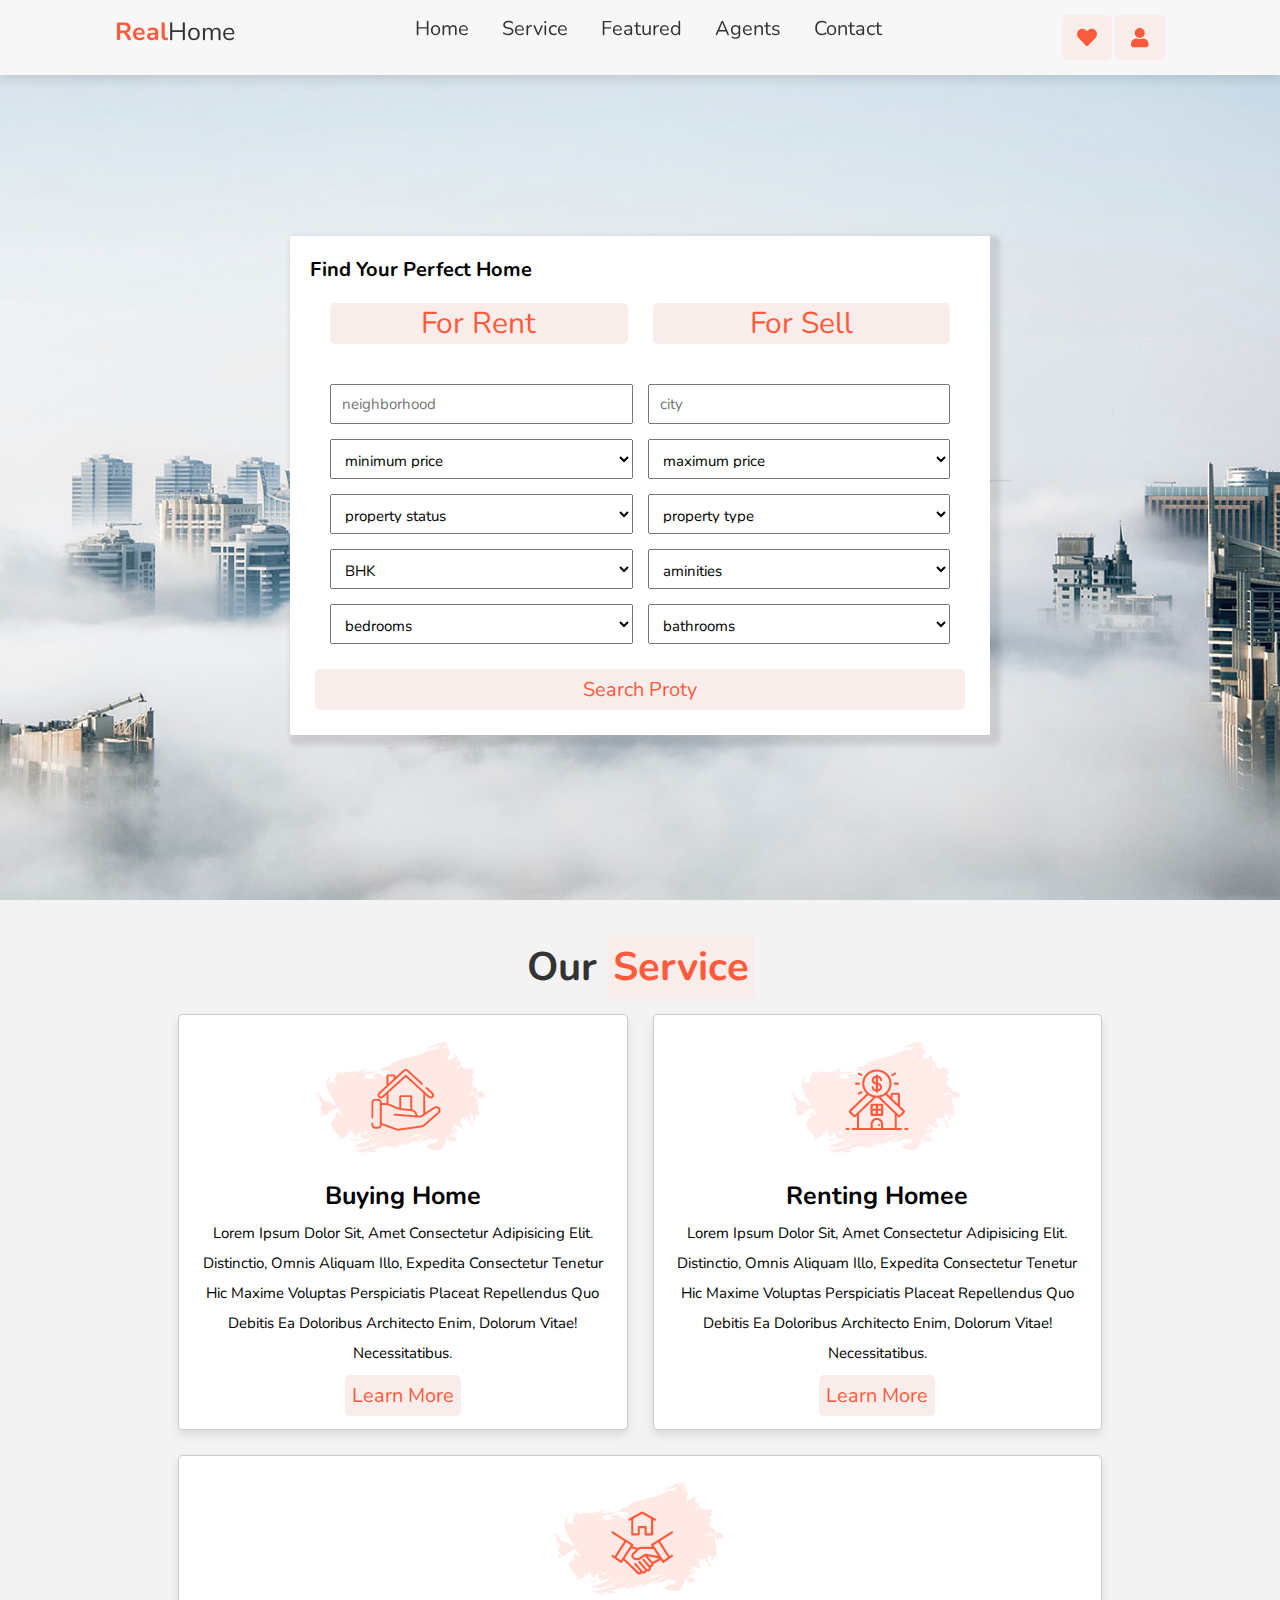
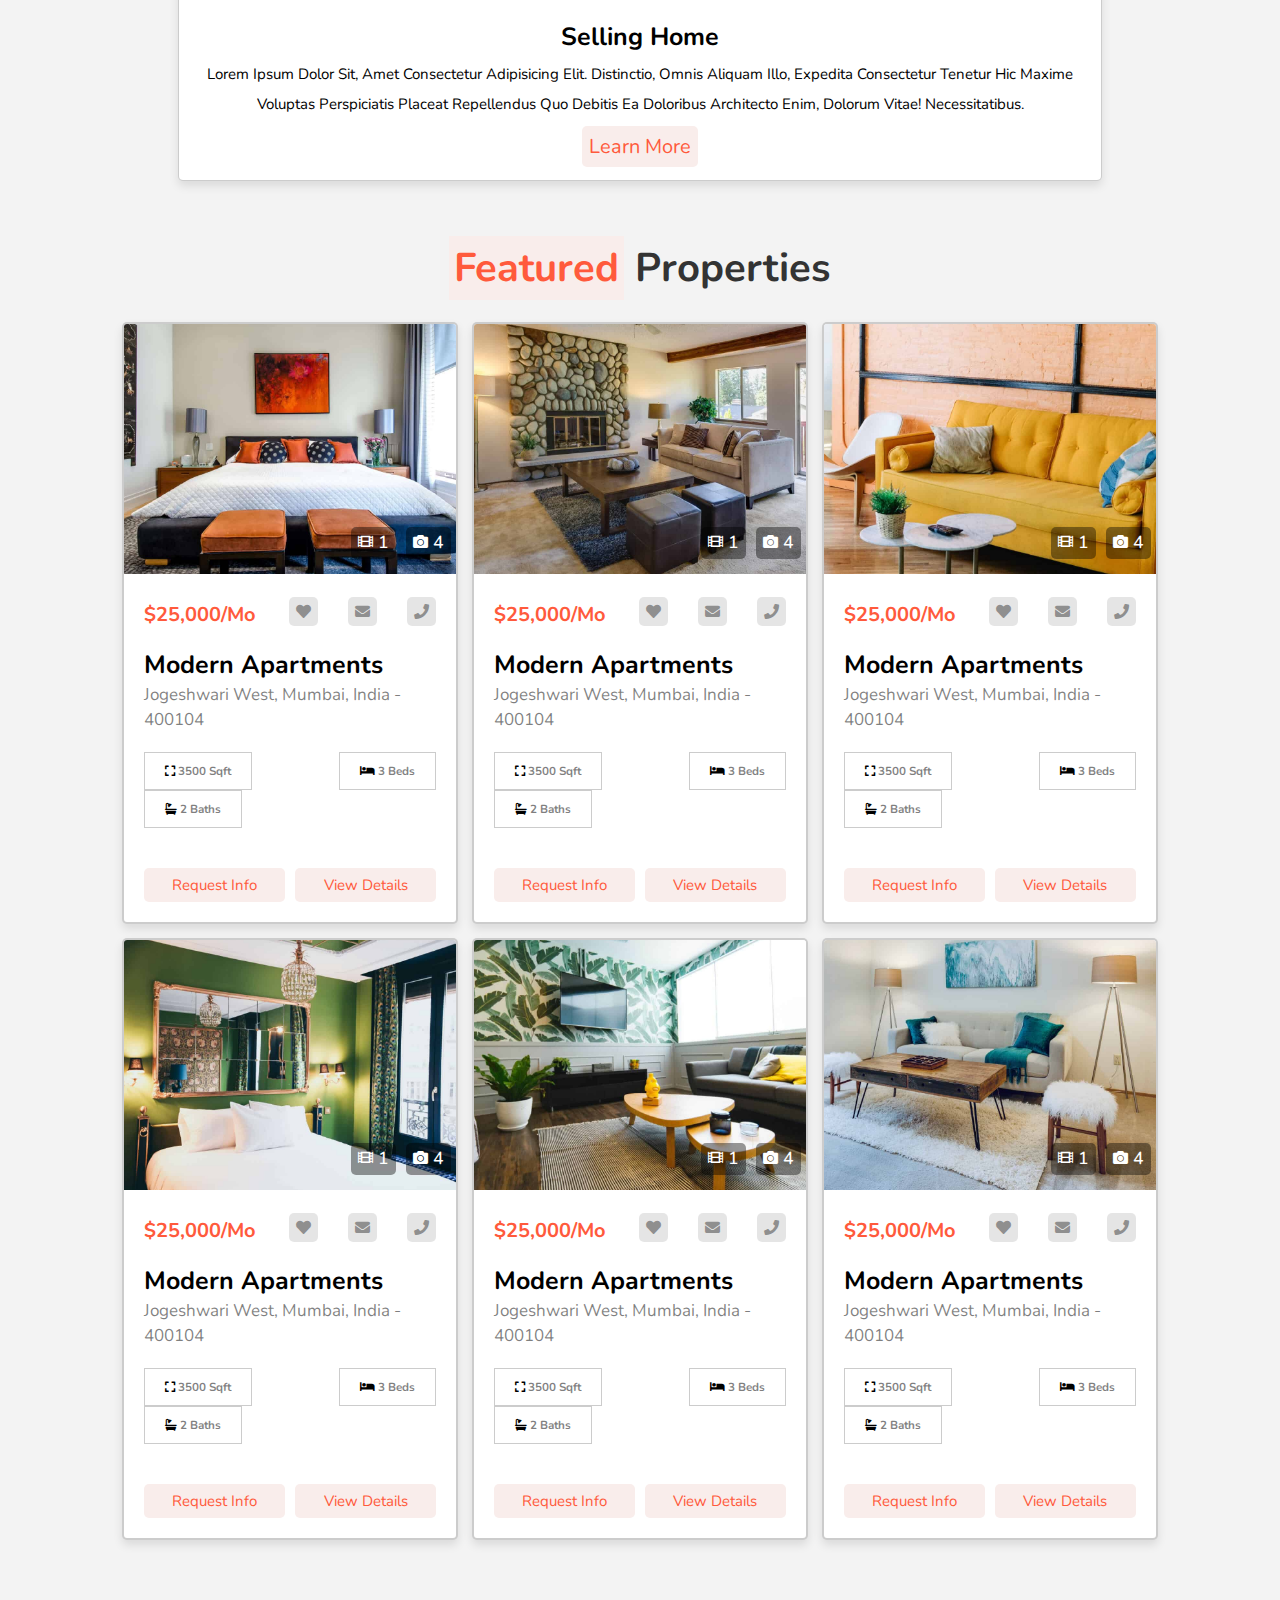
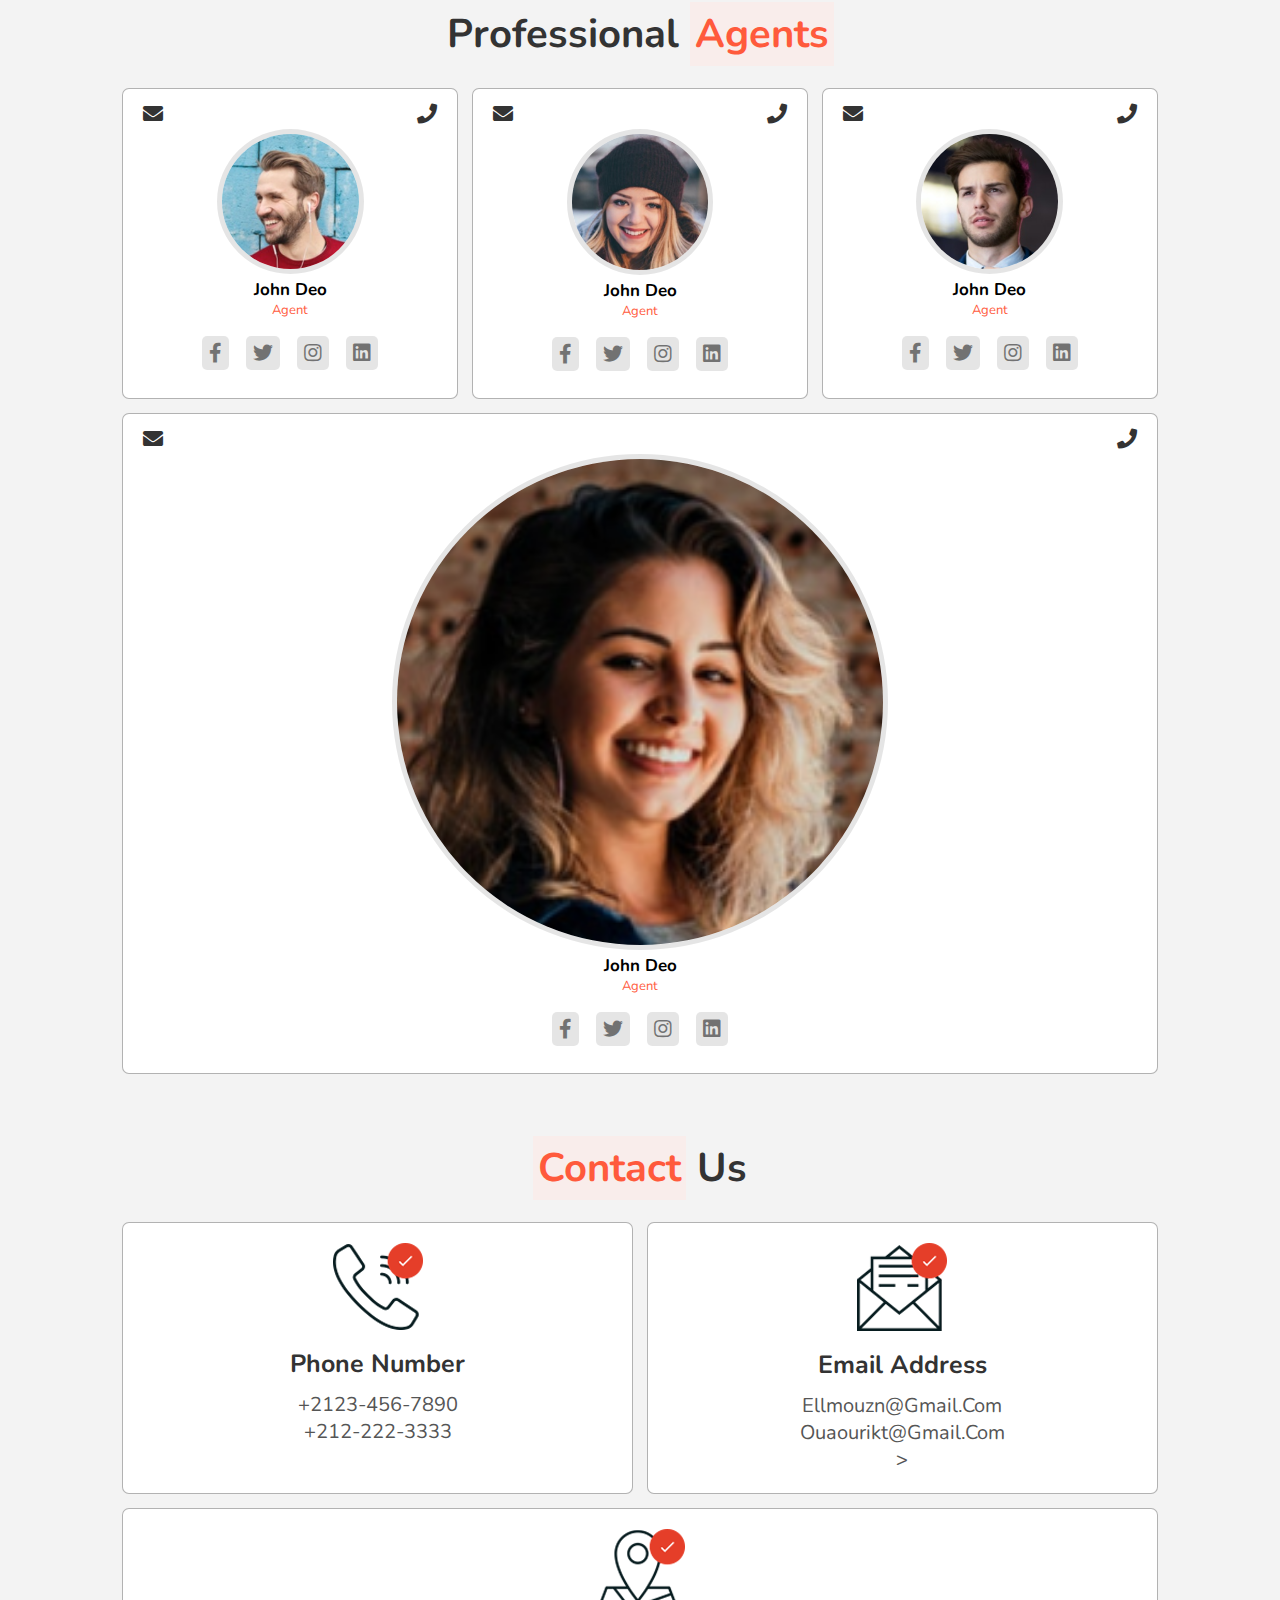
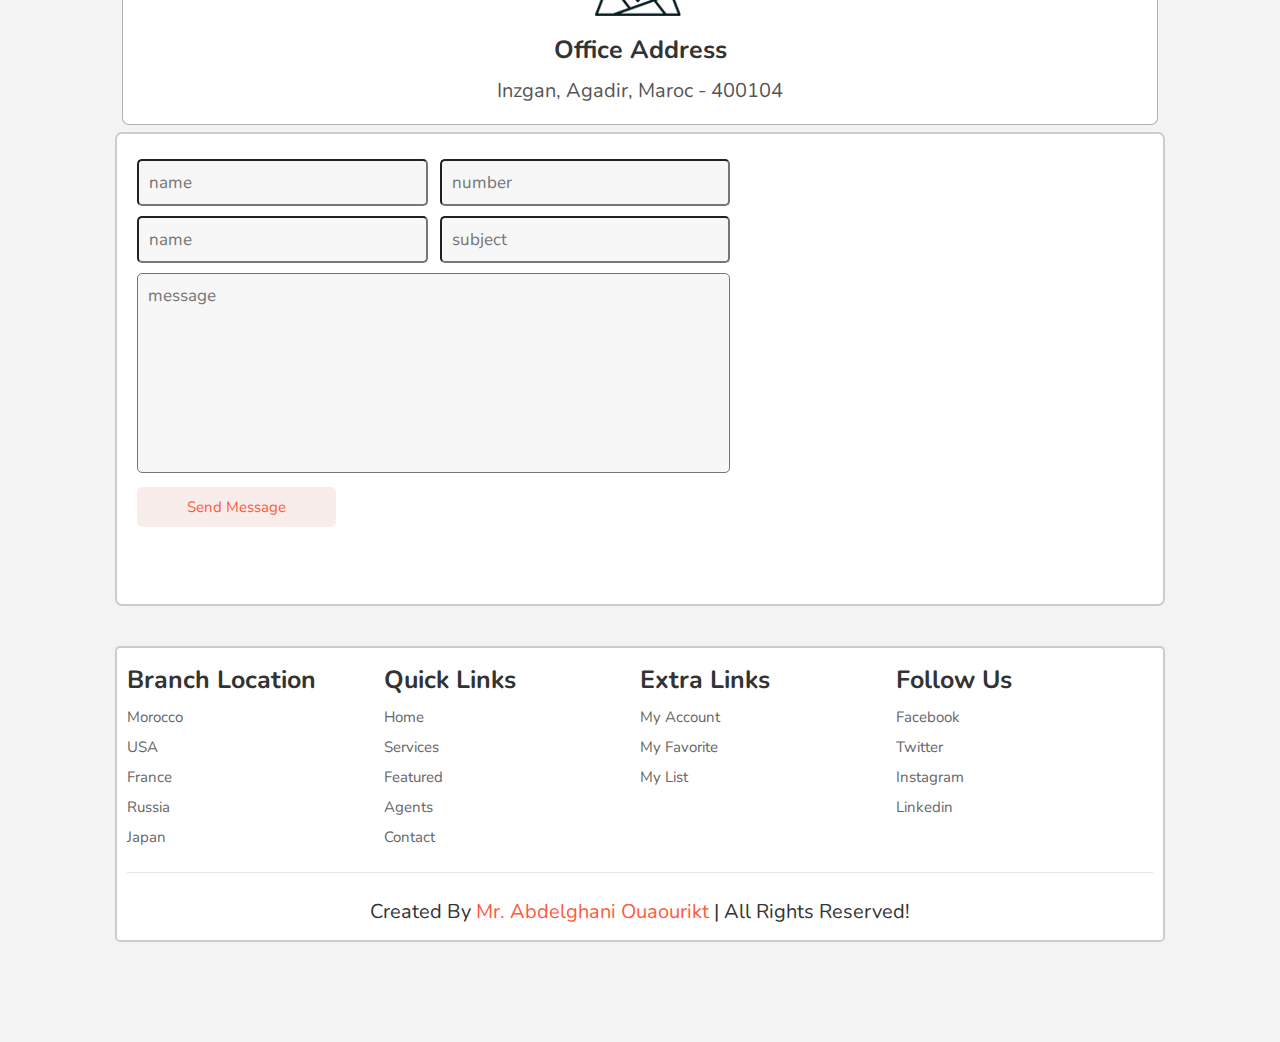
<file: website/html/index.html>
<!DOCTYPE html>
<html lang="en">
<head>
    <meta charset="UTF-8">
    <meta http-equiv="X-UA-Compatible" content="IE=edge">
    <meta name="viewport" content="width=device-width, initial-scale=1.0">

    <!-- font awesome cdn link  -->
    <link rel="stylesheet" href="https://cdnjs.cloudflare.com/ajax/libs/font-awesome/5.15.3/css/all.min.css">
    <!--  link file css-->
    <link rel="stylesheet" href="../css/style.css">
    <title>Document</title>
</head>
<body>

    <!-- start header-->
    <header>
        <a href="#" class="logo"><span>Real</span>Home</a>

        <nav class="navbar">
            <a href="#home">Home</a>
            <a href="#service">Service</a>
            <a href="#featured">Featured</a>
            <a href="#agents">Agents</a>
            <a href="#contact">Contact</a>
        </nav>

        <div class="icon">
            <div id="menu-bars" class="fas fa-bars"></div>
            <a href="#" class="fas fa-heart"></a>
            <a href="#" class="fas fa-user"></a>
        </div>
    </header>
    <!-- header ends-->

    <!-- section home -->
    <section class="home" id="home">
        <form action="">

            <h1>find your perfect home</h1>

            <div class="button">
                <a href="#" class="btn">For Rent</a>
                <a href="#" class="btn">For Sell</a>
            </div>



            <div class="inputbox">
                <input type="text" placeholder="neighborhood">
                <input type="text" placeholder="city"> 

                <select name="" id="">
                    <option value="" disabled hidden selected>minimum price</option>
                    <option value="5000$">5000$</option>
                    <option value="10000$">10000$</option>
                    <option value="15000$">15000$</option>
                    <option value="20000$">20000$</option>
                    <option value="25000$">25000$</option>
                </select>

                <select name="" id="">
                    <option value="" disabled hidden selected>maximum price</option>
                    <option value="50000$">50000$</option>
                    <option value="150000$">15000$</option>
                    <option value="210000$">210000$</option>
                    <option value="45000$">45000$</option>
                    <option value="2500000$">250000$</option>
                </select>

                <select name="" id="">
                    <option value="" disabled hidden selected>property status</option>
                    <option value="Ready to move">Ready to move</option>
                    <option value="under construction">under construction</option>
                    <option value="furnished">furnished</option>
                    <option value="semi-furnished">semi-furnished</option>
                    <option value="unfurnished">unfurnished</option>
                </select>

                <select name="" id="">
                    <option value="" disabled hidden selected>property type</option>
                    <option value="flat">flat</option>
                    <option value="house">house</option>
                    <option value="shop">shop</option>
                    <option value="warehouse">warehouse</option>
                    <option value="land">land</option>
                </select>

                <select name="" id="">
                    <option value="" disabled hidden selected>BHK</option>
                    <option value="1BHK">1BHK</option>
                    <option value="2BHK">2BHK</option>
                    <option value="3BHK">3BHK</option>
                    <option value="4BHK">4BHK</option>
                    <option value="5BHK">5BHK</option>
                </select>

                <select name="" id="">
                    <option value="" disabled hidden selected>aminities</option>
                    <option value="parking space">parking space</option>
                    <option value="swimming pool">swimming pool</option>
                    <option value="playground">playground</option>
                    <option value="security">security</option>
                    <option value="all">all</option>
                </select>

                <select name="" id="">
                    <option value="" disabled hidden selected>bedrooms</option>
                    <option value="1 bedroom">1 bedroom</option>
                    <option value="2 bedroom">2 bedroom</option>
                    <option value="3 bedroom">3 bedroom</option>
                    <option value="4 bedroom">4 bedroom</option>
                    <option value="5 bedroom">5 bedroom</option>
                </select>

                <select name="" id="">
                    <option value="" disabled hidden selected>bathrooms</option>
                    <option value="1 bathroom">1 bathroom</option>
                    <option value="2 bathroom">2 bathroom</option>
                    <option value="3 bathroom">3 bedroom</option>
                    <option value="4 bathroom">4 bathroom</option>
                    <option value="5 bathroom">5 bathroom</option>
                </select>
            </div>
            <div class="bnt">
                <a href="#" class="btn">Search Proty</a>
            </div>
            
        </form>
    </section>
    <!-- end section home -->

    <!-- section service-->
    <section class="service" id="service">

            <h1>Our <span>Service</span></h1>

        
        <div class="container">
            <div class="contente">
                <img src="../image/s-1.png" alt="">
                <h3>Buying Home</h3>
                <p>Lorem ipsum dolor sit, amet consectetur adipisicing elit. Distinctio, omnis aliquam illo, expedita consectetur tenetur hic maxime voluptas perspiciatis placeat repellendus quo debitis ea doloribus architecto enim, dolorum vitae! Necessitatibus.
                </p>
                <div class="bn">
                    <a href="#" class="btn">Learn more</a>
                </div>
            </div>

            <div class="contente">
                <img src="../image/s-2.png" alt="">
                <h3>Renting Homee</h3>
                <p>Lorem ipsum dolor sit, amet consectetur adipisicing elit. Distinctio, omnis aliquam illo, expedita consectetur tenetur hic maxime voluptas perspiciatis placeat repellendus quo debitis ea doloribus architecto enim, dolorum vitae! Necessitatibus.
                <div class="bn">
                    <a href="#" class="btn">Learn more</a>
                </div>
            </div>


            <div class="contente">
                <img src="../image/s-3.png" alt="">
                <h3>Selling Home</h3>
                <p>Lorem ipsum dolor sit, amet consectetur adipisicing elit. Distinctio, omnis aliquam illo, expedita consectetur tenetur hic maxime voluptas perspiciatis placeat repellendus quo debitis ea doloribus architecto enim, dolorum vitae! Necessitatibus.
                </p>
                <div class="bn">
                    <a href="#" class="btn">Learn more</a>
                </div>
            </div>
        </div>
    </section>
    <!-- section end -->

    <!-- section featured-->
    <section id="featured" class="featured">
        <h1><span>Featured</span> Properties</h1>
        <div class="box-container">
            <div class="box">
                <div class="container">
                    <div class="image-container">
                        <img src="../image/img-1.jpg" alt="">
                        <div class="info">
                            <h3>3 days ago</h3>
                            <h3>for rent</h3>
                        </div>

                        <div class="icons">
                            <a href="#" class="fas fa-film"><h3>1</h3></a>
                            <a href="#" class="fas fa-camera"><h3>4</h3></a>
                        </div>


                    </div>
                </div>

                <div class="centent">
                    <div class="price">
                        <h3>$25,000/mo</h3>
                        <a href="#" class="fas fa-heart"></a>
                        <a href="#" class="fas fa-envelope"></a>
                        <a href="#" class="fas fa-phone"></a>
                    </div>
                    <div class="par-container">
                        <h3>modern apartments</h3>
                        <p>jogeshwari west, mumbai, india - 400104</p>
                    </div>

                    <div class="content-icons">
                        <h3> <i class="fas fa-expand"></i> 3500 sqft </h3>
                        <h3> <i class="fas fa-bed"></i> 3 beds </h3>
                        <h3> <i class="fas fa-bath"></i> 2 baths </h3>
                    </div>

                    <div class="button">
                        <a href="#" class="btn">request info</a>
                        <a href="#" class="btn">view details</a>
                    </div>
                </div>
            </div>

            <div class="box">
                <div class="container">
                    <div class="image-container">
                        <img src="../image/img-2.jpg" alt="">
                        <div class="info">
                            <h3>3 days ago</h3>
                            <h3>for rent</h3>
                        </div>

                        <div class="icons">
                            <a href="#" class="fas fa-film"><h3>1</h3></a>
                            <a href="#" class="fas fa-camera"><h3>4</h3></a>
                        </div>


                    </div>
                </div>

                <div class="centent">
                    <div class="price">
                        <h3>$25,000/mo</h3>
                        <a href="#" class="fas fa-heart"></a>
                        <a href="#" class="fas fa-envelope"></a>
                        <a href="#" class="fas fa-phone"></a>
                    </div>
                    <div class="par-container">
                        <h3>modern apartments</h3>
                        <p>jogeshwari west, mumbai, india - 400104</p>
                    </div>

                    <div class="content-icons">
                        <h3> <i class="fas fa-expand"></i> 3500 sqft </h3>
                        <h3> <i class="fas fa-bed"></i> 3 beds </h3>
                        <h3> <i class="fas fa-bath"></i> 2 baths </h3>
                    </div>

                    <dib class="button">
                        <a href="#" class="btn">request info</a>
                        <a href="#" class="btn">view details</a>
                    </dib>
                </div>
            </div>


            <div class="box">
                <div class="container">
                    <div class="image-container">
                        <img src="../image/img-3.jpg" alt="">
                        <div class="info">
                            <h3>3 days ago</h3>
                            <h3>for rent</h3>
                        </div>

                        <div class="icons">
                            <a href="#" class="fas fa-film"><h3>1</h3></a>
                            <a href="#" class="fas fa-camera"><h3>4</h3></a>
                        </div>
                    </div>
                </div>

                <div class="centent">
                    <div class="price">
                        <h3>$25,000/mo</h3>
                        <a href="#" class="fas fa-heart"></a>
                        <a href="#" class="fas fa-envelope"></a>
                        <a href="#" class="fas fa-phone"></a>
                    </div>
                    <div class="par-container">
                        <h3>modern apartments</h3>
                        <p>jogeshwari west, mumbai, india - 400104</p>
                    </div>

                    <div class="content-icons">
                        <h3> <i class="fas fa-expand"></i> 3500 sqft </h3>
                        <h3> <i class="fas fa-bed"></i> 3 beds </h3>
                        <h3> <i class="fas fa-bath"></i> 2 baths </h3>
                    </div>

                    <dib class="button">
                        <a href="#" class="btn">request info</a>
                        <a href="#" class="btn">view details</a>
                    </dib>
                </div>
            </div>


            <div class="box">
                <div class="container">
                    <div class="image-container">
                        <img src="../image/img-4.jpg" alt="">
                        <div class="info">
                            <h3>3 days ago</h3>
                            <h3>for rent</h3>
                        </div>

                        <div class="icons">
                            <a href="#" class="fas fa-film"><h3>1</h3></a>
                            <a href="#" class="fas fa-camera"><h3>4</h3></a>
                        </div>


                    </div>
                </div>

                <div class="centent">
                    <div class="price">
                        <h3>$25,000/mo</h3>
                        <a href="#" class="fas fa-heart"></a>
                        <a href="#" class="fas fa-envelope"></a>
                        <a href="#" class="fas fa-phone"></a>
                    </div>
                    <div class="par-container">
                        <h3>modern apartments</h3>
                        <p>jogeshwari west, mumbai, india - 400104</p>
                    </div>

                    <div class="content-icons">
                        <h3> <i class="fas fa-expand"></i> 3500 sqft </h3>
                        <h3> <i class="fas fa-bed"></i> 3 beds </h3>
                        <h3> <i class="fas fa-bath"></i> 2 baths </h3>
                    </div>

                    <dib class="button">
                        <a href="#" class="btn">request info</a>
                        <a href="#" class="btn">view details</a>
                    </dib>
                </div>
            </div>


            <div class="box">
                <div class="container">
                    <div class="image-container">
                        <img src="../image/img-5.jpg" alt="">
                        <div class="info">
                            <h3>3 days ago</h3>
                            <h3>for rent</h3>
                        </div>

                        <div class="icons">
                            <a href="#" class="fas fa-film"><h3>1</h3></a>
                            <a href="#" class="fas fa-camera"><h3>4</h3></a>
                        </div>


                    </div>
                </div>

                <div class="centent">
                    <div class="price">
                        <h3>$25,000/mo</h3>
                        <a href="#" class="fas fa-heart"></a>
                        <a href="#" class="fas fa-envelope"></a>
                        <a href="#" class="fas fa-phone"></a>
                    </div>
                    <div class="par-container">
                        <h3>modern apartments</h3>
                        <p>jogeshwari west, mumbai, india - 400104</p>
                    </div>

                    <div class="content-icons">
                        <h3> <i class="fas fa-expand"></i> 3500 sqft </h3>
                        <h3> <i class="fas fa-bed"></i> 3 beds </h3>
                        <h3> <i class="fas fa-bath"></i> 2 baths </h3>
                    </div>

                    <dib class="button">
                        <a href="#" class="btn">request info</a>
                        <a href="#" class="btn">view details</a>
                    </dib>
                </div>
            </div>


            <div class="box">
                <div class="container">
                    <div class="image-container">
                        <img src="../image/img-6.jpg" alt="">
                        <div class="info">
                            <h3>3 days ago</h3>
                            <h3>for rent</h3>
                        </div>

                        <div class="icons">
                            <a href="#" class="fas fa-film"><h3>1</h3></a>
                            <a href="#" class="fas fa-camera"><h3>4</h3></a>
                        </div>


                    </div>
                </div>

                <div class="centent">
                    <div class="price">
                        <h3>$25,000/mo</h3>
                        <a href="#" class="fas fa-heart"></a>
                        <a href="#" class="fas fa-envelope"></a>
                        <a href="#" class="fas fa-phone"></a>
                    </div>
                    <div class="par-container">
                        <h3>modern apartments</h3>
                        <p>jogeshwari west, mumbai, india - 400104</p>
                    </div>

                    <div class="content-icons">
                        <h3> <i class="fas fa-expand"></i> 3500 sqft </h3>
                        <h3> <i class="fas fa-bed"></i> 3 beds </h3>
                        <h3> <i class="fas fa-bath"></i> 2 baths </h3>
                    </div>

                    <dib class="button">
                        <a href="#" class="btn">request info</a>
                        <a href="#" class="btn">view details</a>
                    </dib>
                </div>
            </div>
        </div>  
    </section>
    <!-- section end-->
    

    <section class="agents" id="agents">
        <h1> professional <span>agents</span> </h1>
        <div class="agent-container">
            <div class="co-ag">
                <a href="#" class="fas fa-envelope"></a>
                <a href="#" class="fas fa-phone"></a>
                <img src="../image/pic-1.png" alt="">
                <h3>john deo</h3>
                <span>agent</span>
                <div class="share">
                    <a href="#" class="fab fa-facebook-f"></a>
                    <a href="#" class="fab fa-twitter"></a>
                    <a href="#" class="fab fa-instagram"></a>
                    <a href="#" class="fab fa-linkedin"></a>
                </div>

            </div>

            <div class="co-ag">
                <a href="#" class="fas fa-envelope"></a>
                <a href="#" class="fas fa-phone"></a>
                <img src="../image/pic-2.png" alt="">
                <h3>john deo</h3>
                <span>agent</span>
                <div class="share">
                    <a href="#" class="fab fa-facebook-f"></a>
                    <a href="#" class="fab fa-twitter"></a>
                    <a href="#" class="fab fa-instagram"></a>
                    <a href="#" class="fab fa-linkedin"></a>
                </div>

            </div>

            <div class="co-ag">
                <a href="#" class="fas fa-envelope"></a>
                <a href="#" class="fas fa-phone"></a>
                <img src="../image/pic-3.png" alt="">
                <h3>john deo</h3>
                <span>agent</span>
                <div class="share">
                    <a href="#" class="fab fa-facebook-f"></a>
                    <a href="#" class="fab fa-twitter"></a>
                    <a href="#" class="fab fa-instagram"></a>
                    <a href="#" class="fab fa-linkedin"></a>
                </div>

            </div>

            <div class="co-ag">
                <a href="#" class="fas fa-envelope"></a>
                <a href="#" class="fas fa-phone"></a>
                <img src="../image/pic-4.png" alt="">
                <h3>john deo</h3>
                <span>agent</span>
                <div class="share">
                    <a href="#" class="fab fa-facebook-f"></a>
                    <a href="#" class="fab fa-twitter"></a>
                    <a href="#" class="fab fa-instagram"></a>
                    <a href="#" class="fab fa-linkedin"></a>
                </div>

            </div>
        </div>
    </section>

    <!-- section start-->
    <section id="contact" class="contact">
        <h1 > <span>contact</span> us </h1>
        <div class="cont">
            <div class="cont1">
                <img src="../image/icon-1.png" alt="">
                <h3>phone number</h3>
                <p>+2123-456-7890</p>
                <p>+212-222-3333</p>
            </div>

            <div class="cont1">
                <img src="../image/icon-2.png" alt="">
                <h3>email address</h3>
                <p>ellmouzn@gmail.com</p>
                <p>ouaourikt@gmail.com</p>>
            </div>

            <div class="cont1">
                <img src="../image/icon-3.png" alt="">
                <h3>office address</h3>
                <p>Inzgan, agadir, maroc - 400104</p>
            </div>
        </div>

        <div class="form-content">
            <form action="">
                <div class="input-box">
                    <input type="text" placeholder="name">
                    <input type="number" placeholder="number">
                </div>

                <div class="input-box">
                    <input type="text" placeholder="name">
                    <input type="text" placeholder="subject">
                </div>

                <textarea name="message" id="" cols="30" rows="10" placeholder="message"></textarea>
                <div class="but">
                    <a href="#" class="btn">Send message</a>
                </div>
                
            </form>

            <iframe class="map" src="https://www.google.com/maps/embed?pb=!1m18!1m12!1m3!1d3440.7972148479093!2d-9.594759885397258!3d30.413494807999985!2m3!1f0!2f0!3f0!3m2!1i1024!2i768!4f13.1!3m3!1m2!1s0xdb3b6f9ab15c72f%3A0x48182b87161851df!2seWA!5e0!3m2!1sfr!2sma!4v1622626758268!5m2!1sfr!2sma" width="600" height="450" style="border:0;" allowfullscreen="" loading="lazy"></iframe>
        </div>
    </section>
    <!-- section end-->
    
    <!-- footer section starts  -->

<section class="footer">

    <div class="footer-container">

        <div class="box-container">

            <div class="box">
                <h3>branch location</h3>
                <a href="#">Morocco</a>
                <a href="#">USA</a>
                <a href="#">france</a>
                <a href="#">russia</a>
                <a href="#">japan</a>
            </div> 
            
            <div class="box">
                <h3>quick links</h3>
                <a href="#home">home</a>
                <a href="#service">services</a>
                <a href="#featured">featured</a>
                <a href="#agents">agents</a>
                <a href="#contact">contact</a>
            </div> 

            <div class="box">
                <h3>extra links</h3>
                <a href="#">my account</a>
                <a href="#">my favorite</a>
                <a href="#">my list</a>
            </div> 

            <div class="box">
                <h3>follow us</h3>
                <a href="#">facebook</a>
                <a href="#">twitter</a>
                <a href="#">instagram</a>
                <a href="#">linkedin</a>
            </div> 

        </div>

        <div class="credit">created by <span> mr. Abdelghani Ouaourikt </span> | all rights reserved! </div>

    </div>

</section>

<!-- footer section ends -->




    <script src="../js/main.js"></script>
</body>
</html>
</file>
<file: website/css/style.css>
@import url('https://fonts.googleapis.com/css2?family=Nunito:wght@200;300;400;600;700&display=swap');


:root {
    --red:#ff5a3c;
    --light-red:#f9edeb;
}
* {
   font-family: 'Nunito', sans-serif;
   text-decoration: none;
   box-sizing: border-box;
   padding: 0; margin: 0;
   text-transform: capitalize;
}

html {
    font-size: 62.5%;
    scroll-behavior: smooth;
    scroll-padding-top: 7rem;
}

section {
    padding: 2rem 9%;
    background-color: #f3f3f3;
}

header {
    font-family: 'Nunito', sans-serif;
    position: fixed;
    top: 0; left: 0; right: 0;
    z-index: 1000;
    background: #f7f7f7;
    padding: 1.5rem 9%;
    justify-content: space-between;
    text-align: center;
    box-shadow:  0 .5rem 1rem rgba(0,0,0,.1);
    display: flex;
    
}

header .logo  {
   font-size: 2.5rem;
   color: #333;
}

header .logo span {
    font-weight: bolder;
    color: var(--red);
}

header .navbar a {
    font-size: 2rem;
    color: #333;
    padding: 0rem 1.5rem;
}

header  #menu-bars {
    display: initial;
    position: absolute;
    top: -100%;
   
}

header .navbar a:hover {
    color: var(--red);
}


header .icon a{
    color: var(--red);
    font-size: 2rem;
    padding: 0px 1.5rem;
    background:var(--light-red);
    height:4.5rem;
    width: 5rem;
    line-height: 4.5rem;
    border-radius: .5rem;
}

header .icon a:hover{
    color: #f7f7f7;
    background-color: var(--red);
}
/* sction home */

.home {
    min-height: 100vh;
    background-image: url(../image/home-bg.jpg);
    background-repeat: none;
    background-size: cover;
    background-position: center;
    background-attachment: fixed;
    justify-content: center;
    display: flex;
    align-items: center;
}


.home form {
    background: #fff;
    margin-top: 7rem;
    width: 70rem;
    padding: 2rem;
    
    box-shadow:   .5rem .5rem .5rem .5rem rgba(0, 0, 0, 0.1);
    border-radius: .2rem ;
}

.home form h3 {
    text-align: center;
    font-size: 3rem;
    color: #333;
}

.home form .button {
    display: flex;
    gap: 2.5rem;
    padding: 2rem;
}

.home form .button .btn {
    flex: 1;
    background: var(--light-red);
    font-size: 3rem;
    width: 100%;
    text-align: center;
    color: var(--red);
    border-radius: .5rem ;
}


.home form  .bnt {
     display: flex;
     gap: 2.5rem;
     padding: .5rem;
}

.home form .button .btn:hover {
    color: #fff;
    background: var(--red);
}

.home form  .bnt .btn {
    background-color: var(--light-red);
    width: 100%;
    text-align: center;
    color: var(--red);
    border-radius: .5rem;
    font-size: 2rem;
    padding: .7rem;
}

.home form .bnt .btn:hover {
    color: #fff;
    background: var(--red);
}


.home form .inputbox  {
    display: flex;
    flex-wrap: wrap;
    padding: 2rem;
    gap: 1.5rem;
    
}

.home form .inputbox  input,
.home form .inputbox  select{
    flex: 1 1 25rem;
    width: 100%;
    height: 4rem;
    box-shadow: 1rem solid rgba(0,0,0,.4);
    padding:  1rem ;
    font-size: 1.5rem;
    text-transform: none;

}

/* section service */

.service {
    background-color: #f3f3f3;
}

.service .container {
    display: flex;
    flex-wrap: wrap;
    gap: 2.5rem;
    max-width: 88%;
    align-items: center;
    justify-content: center;
    margin: auto;
    
}

.service  h1 {
    text-align: center;
    padding: 2rem;
    font-size: 4rem;
    color: #333;
    position: relative;
}


.service  h1 span {
    background: var(--light-red);
    padding: .5rem;
    color: var(--red);
}
.service .container .contente {
    flex:1 1 30rem;
    border-radius: .5rem;
    background:#fff;
    box-shadow: 0 .5rem 1rem rgba(0,0,0,.1);
    border:.1rem solid rgba(0,0,0,.2);
    text-align: center;
    padding:2rem;
}

.service .container .contente h3{
    font-size: 2.5rem; 
}

.service .container .contente p {
    font-size: 1.5rem;
    line-height: 2;
    padding: .5rem 0;
}

.service .container .contente .bn  {
    margin-top: .9rem;
}
.service .container .contente .bn .btn {
    background-color: var(--light-red);
    width: 100%;
    text-align: center;
    color: var(--red);
    border-radius: .5rem;
    font-size: 2rem;
    padding: .7rem;
    
}

.service .container .contente .bn  .btn:hover {
    color: #fff;
    background: var(--red);
}


/* section fetured */
.featured .box-container {
    display: flex;
    flex-wrap: wrap;
    gap: 1.5;
    
}

.featured h1 {
    text-align: center;
    padding: 2rem;
    font-size: 4rem;
    color: #333;
    position: relative;
}


.featured  h1 span {
    background: var(--light-red);
    padding: .5rem;
    color: var(--red);
}
.featured .box-container .box {
    margin:.7rem;
    border-radius: .5rem ;
    border: .2rem solid rgba(0, 0, 0, 0.2);
    box-shadow: 0 .5rem 1rem rgba(0,0,0,.1);
    flex: 1 1  30rem;
    background: #fff;
    overflow: hidden;
    
}

.featured .box-container .box .image-container {
    overflow: hidden;
    width: 100%;
    position: relative;
    height: 25rem;
    
}


.featured .box-container .box .image-container img{
    transition: .2s linear;
    object-fit: cover;
    width: 100%;
    height: 100%;
}

.featured .box-container .box .image-container img{
    transform: scale(1.1);
}

.featured .box-container .box .image-container .info {
    display: flex;
    position: absolute;
    left: 1rem; right: 0;
}

.featured .box-container .box .image-container .info h3 {
    font-weight: 500;
    font-size: 1.4rem;
    color:#fff;
    background:rgba(0,0,0,.3);
    border-radius: .5rem;
    padding:.5rem 1.5rem;
    margin-left: 1rem;
}

.featured .box-container .box .image-container .icons {
    display: flex;
    position: absolute;
    bottom: 1rem; right: 0;
}

.featured .box-container .box .image-container .icons a {
    color: #fff;
    display: flex;
    font-size: 1.5rem;
    padding: .7rem;
    margin: .5rem;
    background: rgba(0,0,0,.4);
    border-radius: .5rem;
    

}

.featured .box-container .box .image-container .icons a h3{
    font-weight: 500;
    padding-left: .5rem;
}

.featured .box-container .box .image-container .icons a:hover{
    background-color: var(--red);
}




.featured .box-container .centent .price {
    display: flex;
    flex-wrap: wrap;
    gap: 2.5;
    padding: 2rem;
    align-items: center;
}

.featured .box-container .centent .price h3 {
    color: var(--red);
    font-size: 2rem;
    padding-top: .7rem;
    margin-right: auto;
}

.featured .box-container .centent .price a {
    margin-left: 3rem;
    color:  rgba(0,0,0,.4);
    font-size: 1.5rem;
    padding: .7rem;
    background-color: rgba(0,0,0,.1);
    border-radius: .5rem;
}


.featured .box-container .centent .price a:hover {
    color: #fff;
    background-color: var(--red);

}

.featured .box-container .centent  .par-container {
    padding-left: 2rem;
}

.featured .box-container .centent  .par-container  h3 {
    font-size: 2.5rem;
    color: #000;

}

.featured .box-container .centent  .par-container p {
    font-size: 1.7rem;
    color: rgba(0,0,0,.5);
    line-height: 2.5rem;

}

.featured .box-container .centent  .content-icons {
    display: flex;
    flex-wrap: wrap;
    gap: 1.5;
    padding: 2rem;
    justify-content: space-between;
}

.featured .box-container .centent  .content-icons h3 {
    color: rgba(0,0,0,.5);
    border: .1rem solid   rgba(0,0,0,.2);
    padding: 1rem 2rem;
}

.featured .box-container .centent  .content-icons i {
    color: #000;
}

.featured .box-container .centent  .content-icons h3:hover {
    color: #fff;
    background: var(--red);
}



.featured .box-container .centent .button {
    display: flex;
    flex-wrap: wrap;
    gap: 2.5;
    padding: 1.5rem;
   
}


.featured .box-container .centent .button .btn {
    background: var(--light-red);
    font-size: 1.5rem;
    width: 100%;
    text-align: center;
    color: var(--red);
    border-radius: .5rem ;
    flex: 1;
    padding: .7rem;
    margin: .5rem;
}

.featured .box-container .centent .button .btn:hover {
    color: #fff;
    background: var(--red);
}
/* ection agen*/



.agents h1 {
    text-align: center;
    padding: 2rem;
    font-size: 4rem;
    color: #333;
    position: relative;
}


.agents  h1 span {
    background: var(--light-red);
    padding: .5rem;
    color: var(--red);
}

.agents .agent-container {
    display: flex;
    flex-wrap: wrap;
    gap: 1.5;
   
}


.agents .co-ag {
    background: #fff;
    border: .1rem solid rgba(0,0,0,.3);
    border-radius: .7rem;
    text-align: center;
    padding:2rem;
    position: relative;
    width:26rem;
    margin: .7rem;
    flex: 1 1  25rem;
}

.agents .co-ag  .fa-envelope {
    position: absolute;
    top: 1.5rem; left: 2rem;
    font-size: 2rem;   
    color: #333;
}

.agents .co-ag  .fa-phone{
    position: absolute;
    top: 1.5rem; right: 2rem;
    font-size: 2rem;   
    color: #333;
}

.agents .co-ag a:hover {
    color: var(--red);
}

.agents .co-ag img {
    border-radius: 50%;
    border: .5rem solid rgba(0,0,0,.1);
    width: 50%;
    align-items: center;
    justify-content: center;
    text-align: center;
    align-self: center;
    margin-top: 2rem;
}

.agents .co-ag h3 {
    text-align: center;
    font-size: 1.7rem;
    color: #000;
}

.agents .co-ag span {
    text-align: center;
    font-size: 1.3rem;
    color: var(--red);
}


.agents .co-ag .share {
    padding-top: 1rem;
}

.agents .co-ag .share a{
    margin: .7rem;
    color: rgba(0,0,0,.5);
    font-size: 2rem;
    background: rgba(0,0,0,.1);
    padding: .7rem;
    border-radius: .5rem;

}


.agents .co-ag .share a:hover {
    color: #fff;
    background: var(--red);
}


/* section contact*/
.contact h1 {
    text-align: center;
    padding: 2rem;
    font-size: 4rem;
    color: #333;
    position: relative;
}


.contact  h1 span {
    background: var(--light-red);
    padding: .5rem;
    color: var(--red);
}

.contact .cont {
    display: flex;
    flex-wrap: wrap;
    gap: 1.5;
}

.contact .cont .cont1 {
    background: #fff;
    border: .1rem solid rgba(0,0,0,.3);
    border-radius: .7rem;
    text-align: center;
    padding:2rem;
    overflow: hidden;
    position: relative;
    margin: .7rem;
    flex:  1 1 35rem;
}

.contact .cont .cont1 h3 {
    font-size: 2.5rem;
    color: #333;
    padding: 1rem;
}

.contact .cont .cont1 {
    font-size: 2rem;
    color: #555;
}

.contact .form-content {
    display: flex;
    border: .2rem solid rgba(0, 0, 0, 0.2);
    border-radius: .7rem;
    padding: 1rem;
    flex-wrap: wrap-reverse;
    background: #fff;
    overflow: hidden;
    
}

.contact .form-content form {
    flex:  1 1 50rem;
    padding: .5rem 1rem;
}

.contact .form-content .map {
    flex: 1 1 30rem;
    width: 100%;
    padding: 1rem;
}

.contact .form-content form .input-box {
    display: flex;
    flex-wrap: wrap;
    justify-content: space-between;
}

.contact .form-content form textarea,
.contact .form-content .input-box input {
    width: 100%;
    margin-top: 1rem;
    padding:1rem;
    font-size: 1.7rem;
    color:#333;
    background: #f7f7f7;
    border-radius: .5rem;
    text-transform: none;
    width:49%;
    text-transform: none;
}
.contact .form-content form textarea {
    width: 100%;
    height: 20rem;
    resize: none;
}

.contact .form-content textarea:focus,
.contact .form-content .input-box input:focus{
    background-color: var(--light-red);
}
.contact .form-content form .btn {
    background: var(--light-red);
    font-size: 1.5rem;
    width: 100%;
    text-align: center;
    color: var(--red);
    border-radius: .5rem ;
    padding: 1rem 5rem;  
}
.contact .form-content form .but {
    padding: 2rem 0rem;
}
.contact .form-content form .btn:hover {
    color: #fff;
    background: var(--red);
}


/* section footer */

.footer .footer-container{
    flex:  1 1 30rem;
    border-radius: .5rem;
    border: .2rem solid rgba(0, 0, 0, 0.2);
    background: #fff;
    padding: 1rem;
}

.footer .footer-container .box-container {
    display: flex;
    flex-wrap: wrap-reverse;
    gap: 1.5;
}



.footer .footer-container .box {
    flex: 1 1 25rem;
}


.footer .footer-container .box-container .box h3{
    font-size: 2.5rem;
    color:#333;
    padding:.5rem 0;
}


.footer .footer-container .box-container .box a {
    display: block;
    position: relative;
    font-size: 1.5rem;
    padding:.5rem 0;
    color:#666;
}

.footer .footer-container .box-container .box a:hover{
    color:var(--red);
    text-decoration: underline;
}


.footer .footer-container .credit{
    margin-top: 2rem;
    padding:.5rem;
    padding-top: 2.5rem;
    font-size: 2rem;
    text-align: center;
    color:#333;
    border-top: .1rem solid rgba(0,0,0,.1);
}

.footer .footer-container .credit span{
    color:var(--red);
}

.footer .footer-container {
    margin-bottom: 8rem;
}






















/* responsive navbar */

@media (max-width:991px){ 
    html {
        font-size: 55%;
    }
    header {
        padding: 1.5rem 1rem;
    }
    section {
        padding: 1.5rem;
    }
}



@media (max-width:746px){ 



    header #menu-bars {
        display: initial;
        position: absolute;
        top: 1.5rem; left: 45%; right: 0;
        font-size: 2rem;
        background-color: var(--light-red);
        height: 4.5rem;
        width: 5rem;
        line-height: 4rem;
        color: var(--red);

    }

    
      header .navbar{
        position: absolute;
        top:100%; right:0; left: 0;
        background: #333;
        border-top: .1rem solid rgba(255,255,255,.2);
        padding:1rem 2rem;
        clip-path: polygon(0 0, 100% 0, 100% 0, 0 0);
      }
    
      header .navbar.active{
        clip-path: polygon(0 0, 100% 0, 100% 100%, 0 100%);
      }
    
      header .navbar a{
        display: block;
        border-radius: .5rem;
        padding:1.5rem;
        margin:1.5rem 0;    
        background:#222;
        color: #fff;
      }
    
    
}
</file>
